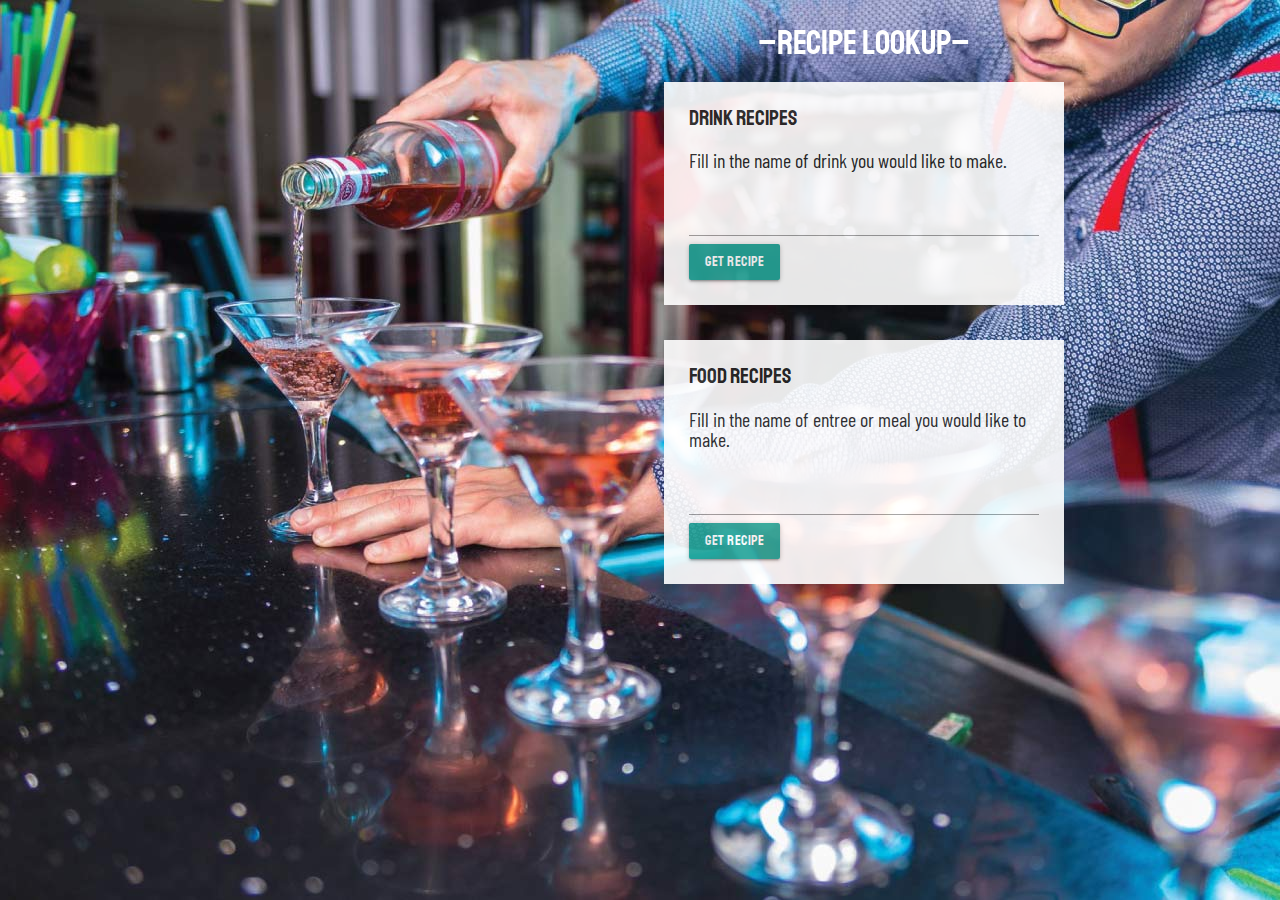
<file: index.html>
<!DOCTYPE html>
<html lang="en-us">
<head>
     <meta charset="UTF-8">
     <meta name="viewport" content="width=device-width, initial-scale=1.0">
     <title>SKJ Recipe Library</title>
     <link rel="stylesheet" href="https://cdnjs.cloudflare.com/ajax/libs/materialize/1.0.0/css/materialize.min.css">
     <link href="https://fonts.googleapis.com/css2?family=Staatliches&display=swap" rel="stylesheet">
     <link href="https://fonts.googleapis.com/css2?family=Barlow+Condensed:wght@400;600&display=swap" rel="stylesheet">
     <link rel="stylesheet" href="style.css">
    </head>
    <body id ="homepage">
      <main id="background1">
        <div class="container">
          <section class="row">
            <div class="col m6"></div>
            <div class="col m6" id="title">
              <h1>–RECIPE LOOKUP–</h1>
            </div>
          </section>

          <section class="row">
            <div class="col m6"></div>
            <div class="col m6">
                  <div id="drink-recipe" class="recipe-module">
                  <h3>Drink Recipes</h3>
                  <p>Fill in the name of drink you would like to make.</p>
                  <form data-url="https://www.thecocktaildb.com/api/json/v1/1/search.php?s=">
                    <input name="search-input" data-check="drink" id="drink-input">
                    <button class="btn" type="submit" id="drink-button">Get Recipe</button>
                  </form>
                  </div>
            </div>
          </section>

          <section class="row">
            <div class="col m6"></div>
            <div class="col m6">
                  <div id="food-recipe" class="recipe-module">
                  <h3>Food Recipes</h3>
                  <p>Fill in the name of entree or meal you would like to make.</p>
                  <form data-url="https://www.themealdb.com/api/json/v1/1/search.php?s=">
                    <input name="search-input" data-check="food" id="food-input">
                    <button class="btn" type="submit" id="food-button">Get Recipe</button>
                  </form>
                  </div>

            </div>
          </section>

        </div> <!-- End Container -->
      </main>
<script src="https://code.jquery.com/jquery-3.5.1.min.js" integrity="sha256-9/aliU8dGd2tb6OSsuzixeV4y/faTqgFtohetphbbj0=" crossorigin="anonymous"></script>
<script type="text/javascript" src="./script.js"></script>
</body>
</html>
</file>
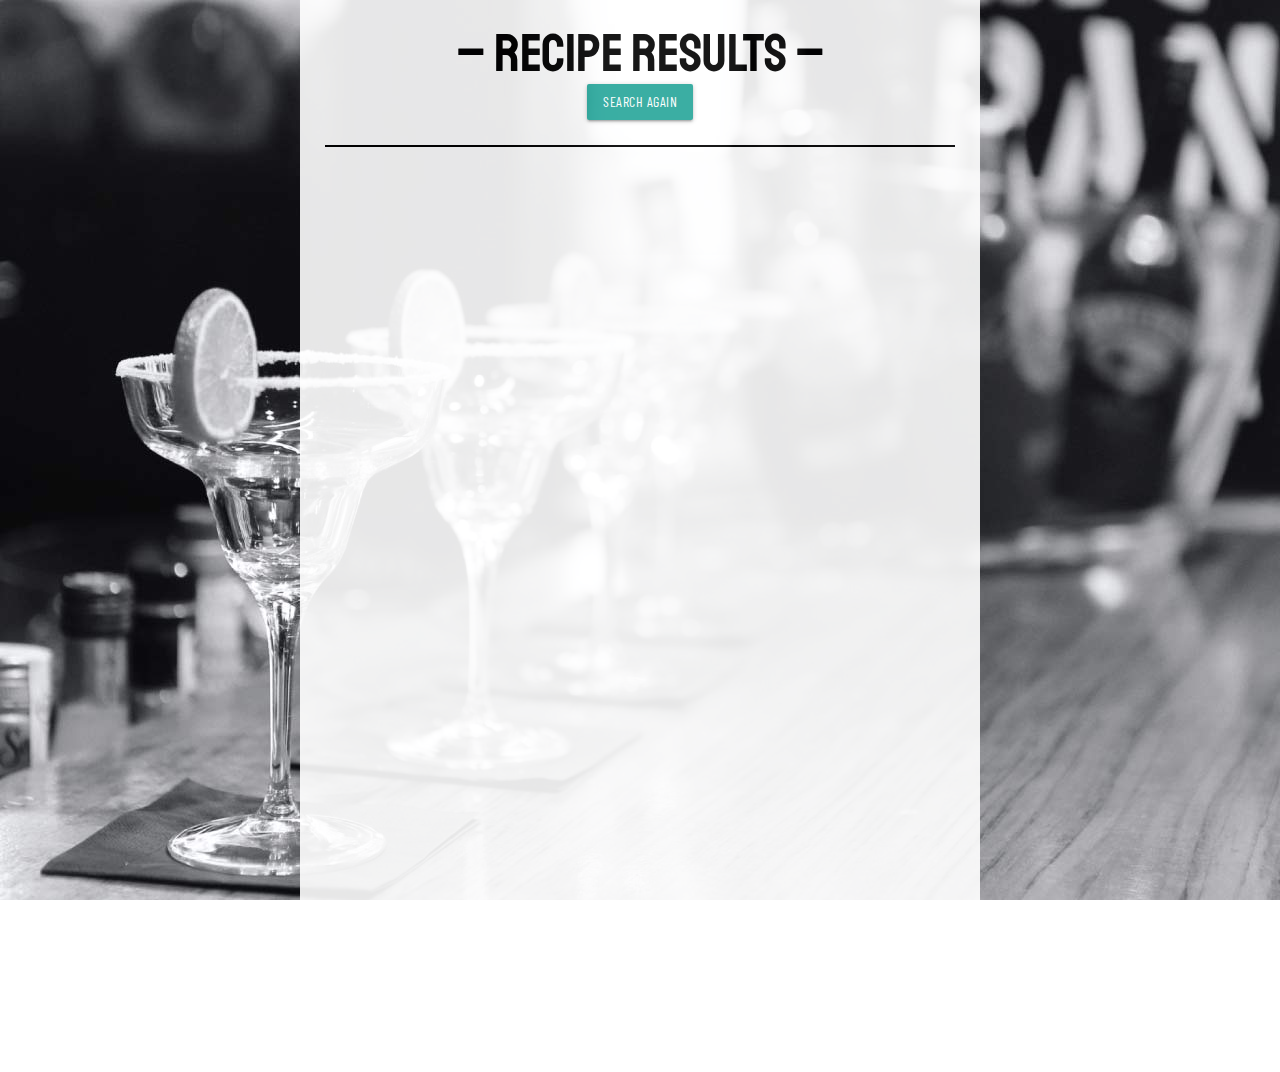
<file: results.html>
<!DOCTYPE html>
<html lang="en-us">
<head>
      <meta charset="UTF-8">
      <meta name="viewport" content="width=device-width", initial-scale="1">
      <title>SKJ Recipe Library</title>
      <link rel="stylesheet" href="https://cdnjs.cloudflare.com/ajax/libs/materialize/1.0.0/css/materialize.min.css">
      <link rel="stylesheet" href="style.css">
      <link href="https://fonts.googleapis.com/css2?family=Staatliches&display=swap" rel="stylesheet">
      <link href="https://fonts.googleapis.com/css2?family=Barlow+Condensed:wght@400;600&display=swap" rel="stylesheet">
</head>

<body id="results-page">
<main id="results-background">
    <section class="container" id="results-container">
            <div id="results-title"><h1>– Recipe Results –</h1></div>
            <div id="results-backbutton">
                <a class="btn" href="index.html">Search Again</a>
            </div>
            <div id="result-section">
              <!-- Results to be dynamically added by JavaScript -->




            </div>

    </section>
</main>

<script src="https://code.jquery.com/jquery-3.5.1.min.js" integrity="sha256-9/aliU8dGd2tb6OSsuzixeV4y/faTqgFtohetphbbj0=" crossorigin="anonymous"></script>
<script src="searchScript.js"></script>
</body>
</html>
</file>
<file: style.css>
/* GLOBAL STYLES ---------------------------------------- */

html {
  font-family: 'Barlow Condensed', sans-serif;
}

h1,h2,h3,h4,h5 {
  margin-top:0;
  font-weight: 400;
}
h1 {
  font-family: 'Staatliches', cursive;
  font-weight: 400; font-size: 40pt;
  color: #fff;
  margin-top: 50px;
}

#results-page h1 {
  font-family: 'Staatliches', cursive;
  font-weight: 400; font-size: 40pt;
  color: #000;
  margin-top: 0;
}

h3 {
  font-family: 'Staatliches', cursive;
  font-size: 24pt;
}

body { margin: 0; }

button {
  font-family: 'Staatliches', cursive;
}

/* HOMEPAGE ---------------------------------------- */

#title, #results-title { text-align: center; }

.recipe-module {
  background-color: #fff;
  opacity: .9;
  padding: 35px;
  margin: 0 auto 15px auto;
  /* height: 100vh; */
  max-width: 400px;
}

.recipe-module p{
  font-size: 20px;
  line-height: 1;
}

/* Background Image */
#background1::before {
  position: absolute;
  content: "";
  background-image: url(images/drink-man.jpg);
  background-repeat: no-repeat;
  background-position: left top;
  background-size: cover;
  height: 100%;
  width: 100%;
  opacity: 1;
  transition: background .5s linear;
  z-index: -5;
  position: fixed;
}

#background1.change1::before {
  background-image: url(images/food-man.jpg);
}
#background1.change2::before {
  background-image: url(images/drink-woman.jpg);
}

/* Background Black Overlay */
#homepage .container::before{
  content: "";
  background-color: #000;
  position: absolute;
  top: 100vh;
  left: 0;
  width: 100%;
  height: 100%;
  opacity: .5;
  mix-blend-mode: normal;
  animation-name: bgmove;
  animation-delay: 3.5s;
  animation-duration: .35s;
  animation-fill-mode: both;
  z-index: -4;
  position: fixed;
}


@keyframes bgmove {
  from { top: -100vh; }
  to { top: 0; }
}

#homepage .container {
  padding-top: 2vh;
}

ul.ingredients {
  margin-top: 0;
}

/* RESULTS PAGE ---------------------------------------- */

#results-background {
  background-image: url(images/result-page.jpg);
  background-attachment: fixed;
  background-color: #fff;
  background-position: 50% 0;
  background-repeat: no-repeat;
  background-size: cover;
  /* height: 100vh; */
  overflow: hidden;
}

#results-container {
  background-color: #fff;
  max-width: 680px;
  margin-left: auto;
  margin-right: auto;
  opacity: .9;
  padding: 25px;

}
#result-section {
  min-height: 100vh;
}

#result-section p {
margin: 0;
}

.addResultTitle {
  margin-top: 25px;
}

#results-backbutton {
  margin: 0 auto 0 auto;
  text-align: center;
  border-bottom: solid 2px #000;
  /* margin-bottom: 25px; */
}

#results-backbutton a {
  margin-bottom: 25px;
}

.result-item {
  border-bottom: solid 1px #ccc;
}

#results-page h2 {
  font-size: 20pt;
  font-family: 'Staatliches', cursive;
  margin-bottom: 0;
}

#results-page h3 {
  font-size: 12pt;
  font-family: 'Staatliches', cursive;
  margin-bottom: 0;
}

#result-section img {
  max-width: 100%;
}

.readmore {
  display: block;
  text-decoration: underline;
  margin-top: 10px;
}


/* MEDIA QUERIES ---------------------------------------- */


@media all and (max-width: 1280px){
  #homepage .container {
    padding-top: 0px;
  }
  h1 { font-size: 25pt; margin: 25px 0 0 0; }
  h3 { font-size: 16pt; }
  .recipe-module {
    padding: 25px;
}
}

@media all and (max-width: 780px){
  #homepage .container {
    padding-top: 0px;
  }
  /* Fix odd spacing by framework */
  #homepage .row .col {
  float: none;
  clear: both;
  }
}
</file>
